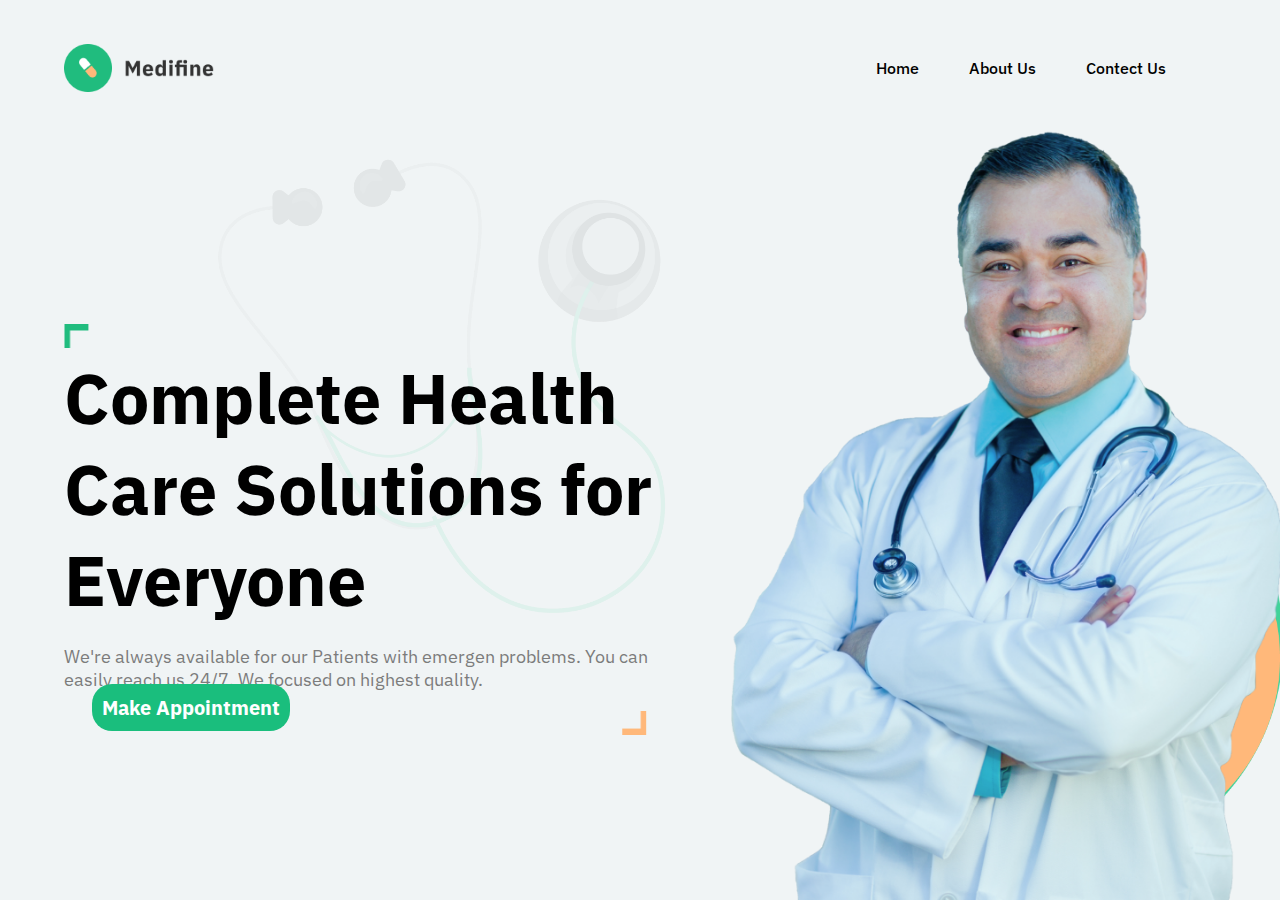
<file: index.html>
<!DOCTYPE html>
<html lang="en">
<head>
    <meta charset="UTF-8">
    <meta http-equiv="X-UA-Compatible" content="IE=edge">
    <meta name="viewport" content="width=device-width, initial-scale=1.0">
    <title>Project 9</title>

    <link rel="stylesheet" href="style.css">
    <link rel="preconnect" href="https://fonts.googleapis.com" />
    <link rel="preconnect" href="https://fonts.gstatic.com" crossorigin />
    <link
      href="https://fonts.googleapis.com/css2?family=IBM+Plex+Sans:wght@200;300;400;500;600;700&family=Poppins:wght@200;300;400;500;600;700;800;900&display=swap"
      rel="stylesheet" />
</head>
<body>
    <nav>
        <img src="assets/logo.png" alt="logo">
        <img class="stethoscope" src="assets/stethoscope.png" alt="stethoscope">

        <ul>
            <li><a href="/">Home</a></li>
            <li><a href="/About.html">About Us</a></li>
            <li><a href="/Contect.html">Contect Us</a></li>
        </ul>
    </nav>

    <!-- creating the hero section -->

    <main>
        <!-- creating the left section -->
        <section class="leftSection"> 
            <img  class="topAngle" src="assets/topAngle.png" alt="topAngle">
            <h1>Complete Health Care Solutions for Everyone</h1>
            <p>
                We're always available for our Patients with emergen problems. You can
          easily reach us 24/7. We focused on highest quality.
            </p>

            <img  class="bottomAngle"  src="assets/bottomAngle.png" alt="bottomAngle">
        </section>

        <Section class="rightSection">
            <img class="greenBox" src="assets/greenBox.png" alt="greenBox">
            <img class="yellowBox"src="assets/yellowBox.png" alt="yellowBox">
            <img class="doctor"src="assets/doctor.png" alt="doctor">
            <button  class="make">Make Appointment</button>
        </Section>
    </main>


</body>
</html>
</file>
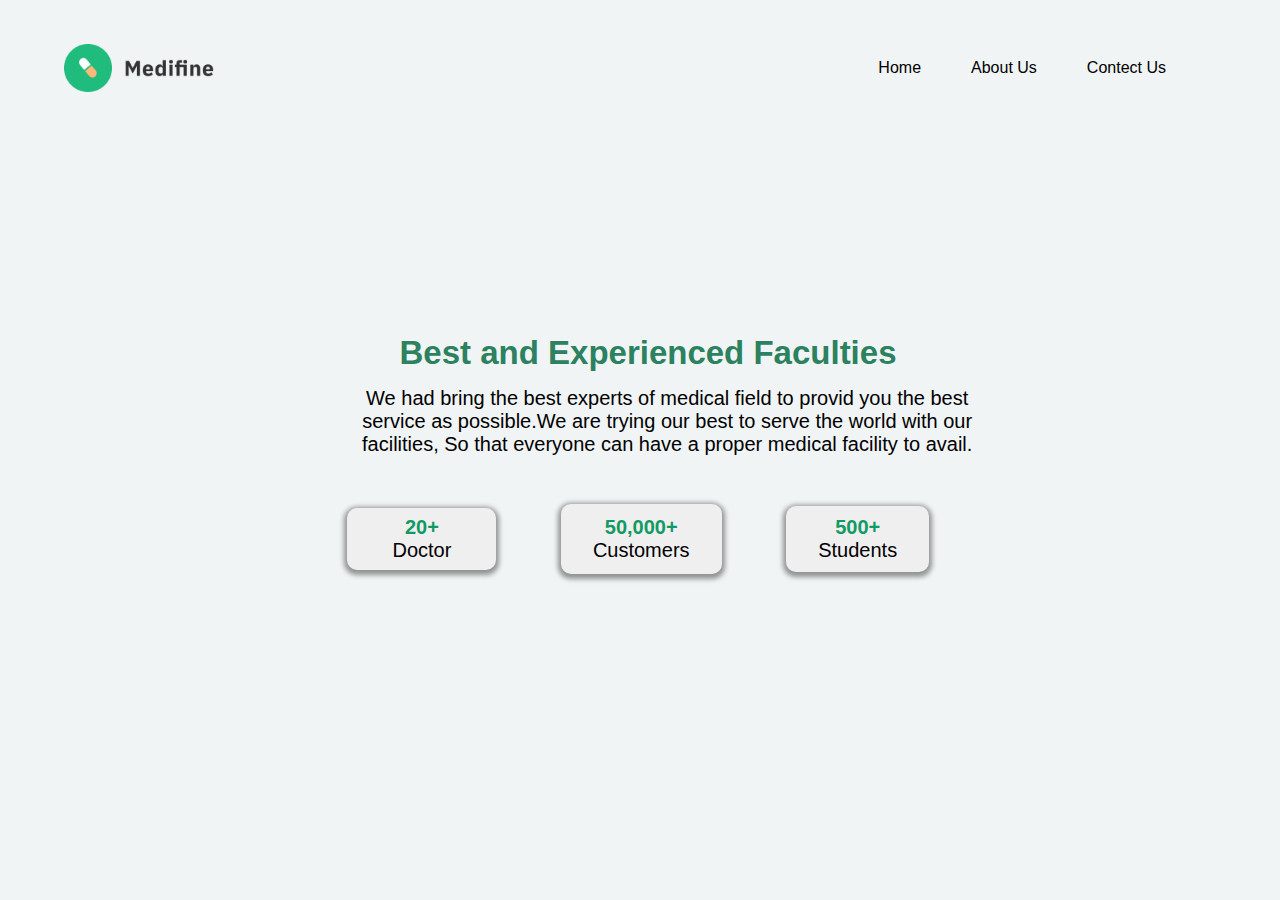
<file: About.html>
<!DOCTYPE html>
    <html lang="en">
    <head>
        <meta charset="UTF-8">
        <meta http-equiv="X-UA-Compatible" content="IE=edge">
        <meta name="viewport" content="width=device-width, initial-scale=1.0">
        <title>Document</title>
        <link rel="stylesheet" href="style.css">
    </head>
    <body>
        <nav>
            <img src="assets/logo.png" alt="logo">
            
            <ul>
                <li><a href="/">Home</a></li>
                <li><a href="/About.html">About Us</a></li>
                <li><a href="/Contect.html">Contect Us</a></li>
            </ul>
        </nav>

    <main class="main">
            <div class="main-item">
                <h2 class="heading">Best and Experienced Faculties</h2>
                <p class="peragraph">We had bring the  best experts of medical field to provid you the best service as possible.We are trying our best to serve the world with our facilities, So that everyone can have a proper medical facility to avail.</p>
                <div class="footer" >
            
                    <button class="Doctor">20+ <br><span class="doc">Doctor</span></button>
                    <button  class="Customers">50,000+ <br><span>Customers</span></button>
                    <button class="students">500+ <br><Span>Students</Span></button>
                    
                </div>
        
            </div>
     </main>
    </body>
    </html>
</file>
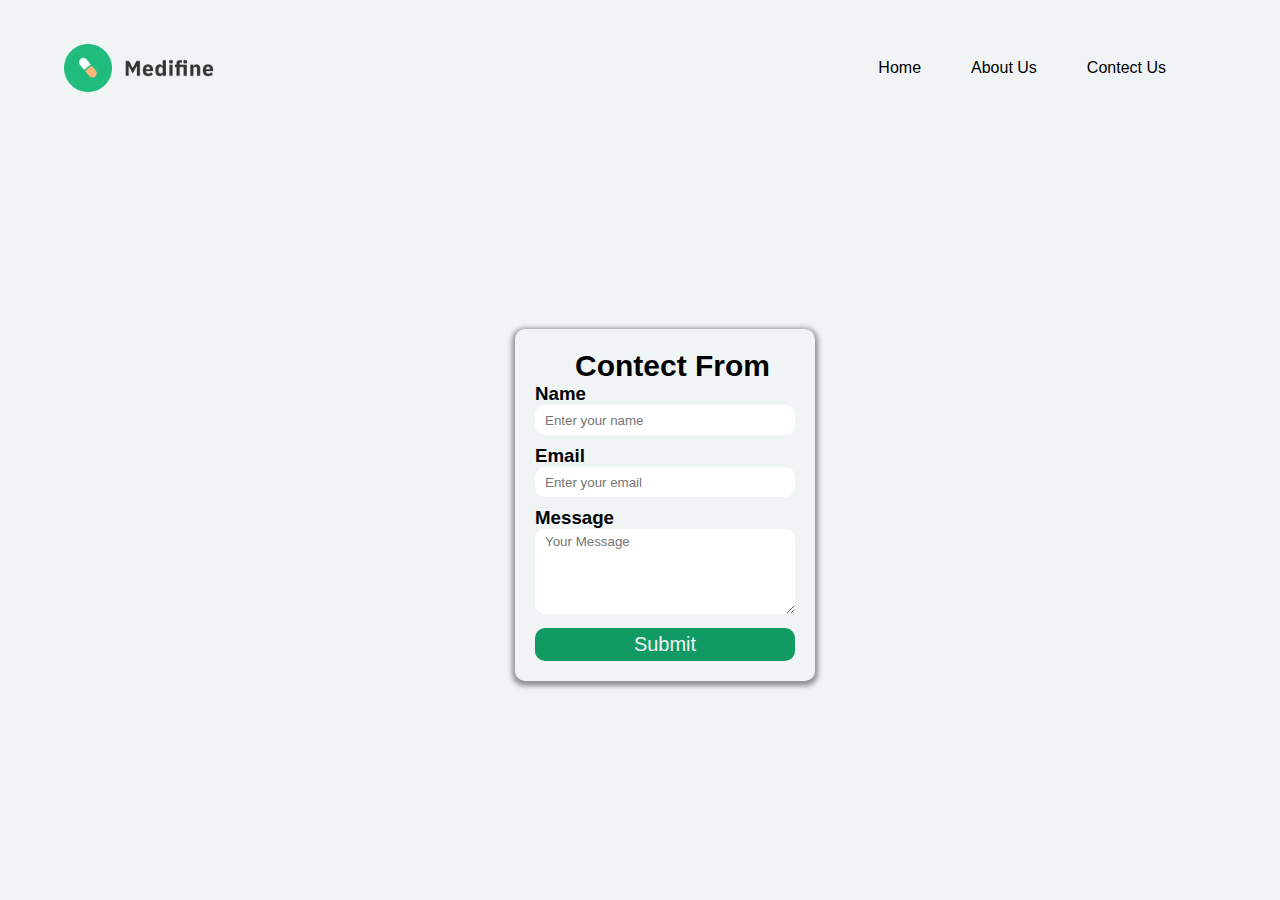
<file: Contect.html>
<!DOCTYPE html>
<html lang="en">
<head>
    <meta charset="UTF-8">
    <meta http-equiv="X-UA-Compatible" content="IE=edge">
    <meta name="viewport" content="width=device-width, initial-scale=1.0">
    <title>Contect</title>
</head>
<link rel="stylesheet" href="style.css">
<body>
    <nav>
        <img src="assets/logo.png" alt="logo">
        
        <ul>
            <li><a href="/">Home</a></li>
            <li><a href="/About.html">About Us</a></li>
            <li><a href="/Contect.html">Contect Us</a></li>
        </ul>
    </nav>

    <main>
        <form>
        <div class="container">
            <h1 class="Form">Contect From</h1>
            
                <h3>Name</h3>
                <input type="text" name="name" placeholder="Enter your name" width="">
                <h3>Email</h3>
                <input type="Email" name="Email" placeholder="Enter your email">
                <h3>Message</h3>
                <textarea name="message" placeholder="Your Message"></textarea>
                <div class="submit-button">
                    <button>Submit</button>
                </div>
            
        </div>
    </form>
    </main>

</body>
</html>
</file>
<file: style.css>
/* css reset */
*{
    margin: 0;
    padding: 0;
    outline: 0;
    box-sizing: border-box;
    font-family: "IBM Plex Sans", sans-serif;
}

body{
    max-width: 1440px;
    background-color: #f0f4f5;
    overflow: hidden;
    margin: auto;
  

}
nav{
    display: flex;
    height: 15vh;
    align-items: center;
    justify-content: space-between;
    padding: 0 5%;


}

nav img{
    width: 150px;
}
nav img[alt="stethoscope"]{
    width: 40%;
    margin: 10%;
    margin-top: 60%;

}
nav ul{
    display: flex;
    align-items: center;


}

nav ul li{
    margin-right: 50px;
    font-weight: 500;
    list-style: none;
}

a{
    text-decoration: none;
    color:black;
}

main{
    display: flex;
    align-items: center;
    justify-content: center;
    height: 85vh;
    
}

main section{
    width: 50%;
}

.leftSection{
    margin-left: 5%;
    position: relative;
}

.topAngle{
    width: 25px;
}

.leftSection h1{
    font-size: 70px;
}

.leftSection p{
    color: #7c7c7c;
    font-size:18px;
    margin:20px 0;
}

.bottomAngle{
    width: 25px;
    position: absolute;
    right: 25px;
}

.stethoscope{
    position: absolute;
    width: 90%;
    top: -60;
    right:-25;
    z-index: -1;
}

.mouse{
    padding:absolute;
    width:30px;
    bottom: 0;
    right: 30px;
}

.leftSection button{
    color:white;
    border:none;
    padding: 15px 40px;
    border-radius:40px;
    background-color:#174130;
}

.greenBox,
.yellowBox{
    position: absolute;
    right:0;
}

.greenBox{
    width:35%;
    bottom:30px;
}

.yellowBox{
    width:30%;
    bottom:50px;
}

.doctor{
    position: absolute;
    right:0;
    bottom: 0;
    height:90%;
}

.make{
    position: absolute;
    margin-top:13%;
    align-items:flex-start ;
    left: 92px;
    padding: 10px 10px;
    font-size: 20px;
    font-weight:800;
    background-color: #1abe7d;
    color: #ffff;
    border: none;
    border-radius: 20px;
    cursor: pointer;     
}

.make:hover{
    background-color: #483a3a;
    color: #ffffff;
}
.main{
    align-items: center;
    justify-content: center;
    text-align: center;
     

}
.main-item{
    align-items: center;
    justify-content: center;
    text-align: center;
    margin-right: 25%;
    margin-bottom: 10%;   
}

.heading{
    /* margin-left:90%; */
    align-items: center;
    justify-content: center;
    text-align: center;
    /* margin-bottom:5%; */
    color: #2c815f;
    font-weight: 700;
    font-size: 33px;
    margin-left: 35%;
}

.peragraph{
    margin-left: 35%;
    font-size: 20px;
    margin-top: 15px;
    width:69%;
}

.footer{
   text-align: center;
   align-items: center;
   justify-content: center;
   
  
}

.footer{
    display: flex;
    margin-top:5%;
    text-align: center;
    justify-content: center;
    align-items: center;
    margin-left: 33%;
    gap: 10%;
}

.Doctor{
    padding: 8px 7%;
    font-size: 20px;
    /* border: none; */
    border-radius: 10px;
    cursor: pointer;
    color: #129a64;    
    font-weight:600;
    border: none; /* Remove button border */
    box-shadow: 0px 2px 5px 3px rgba(0, 0, 0, 0.4); /* Add shadow */ 
}

.Doctor span{
    color: #000000;
    font-weight: 500;
}

.Customers{
    padding: 12px 5%;
    font-size: 20px;
    border-radius: 10px;
    cursor: pointer;
    font-weight: 600;
    color: #129a64;
    border: none;
    box-shadow: 0px 2px 5px 3px rgba(0, 0, 0, 0.4);
}

.Customers span{
    color: #000000;
    font-weight: 500;
}

.students{
    padding: 10px 5%;
    font-size: 20px;
    border-radius: 10px;
    cursor: pointer;
    font-weight: 600;
    color: #129a64;
    border: none;
    box-shadow: 0px 2px 5px 3px rgba(0, 0, 0, 0.4);
}

.students span{
    color: #000000;
    font-weight: 500;
}

.container{
    max-width: 500px;
    margin: 0 auto;
    padding: 20px;
    align-items: center;
    justify-content: center;
    margin-bottom: 10%;
    border: none;
    box-shadow: 0px 2px 5px 3px rgba(0, 0, 0, 0.4);
    border-radius: 10px;
    width: 120%;
   
      
}

.Form{
    text-align: center;
    padding-left:15px;
    font-size: 30px;
    
}

form input[type="text"] ,from textarea{
   height: 30px;
   width: 100%;
   padding: 10px;
   margin-bottom: 10px;
   border-radius: 10px;
   border: #7c7c7c;
}

form input[type="Email"]{
    height: 30px;
    width: 100%;
    padding: 10px ;
    margin-bottom: 10px;
    cursor: pointer;
    border-radius: 10px;
    border: #7c7c7c;
}
  
textarea{
  height: 300%;
  width: 100%;
  padding: 5px 0px 50px 10px ;
  border-radius: 10px;
  border: #7c7c7c;
}

.submit-button button{
   width: 100%;
   size: 40%;
   height: 200%;
   font-size: 20px;
   font-weight: 500;
   padding: 5px ;
   margin-top:10px;
   border-radius: 10px;
   border: none;
   background-color:#129a64;
   color: #f0f4f5;
   cursor: pointer;
}

.submit-button button:hover{
    background-color: #483a3a;
    color: #ffffff;
}
</file>
